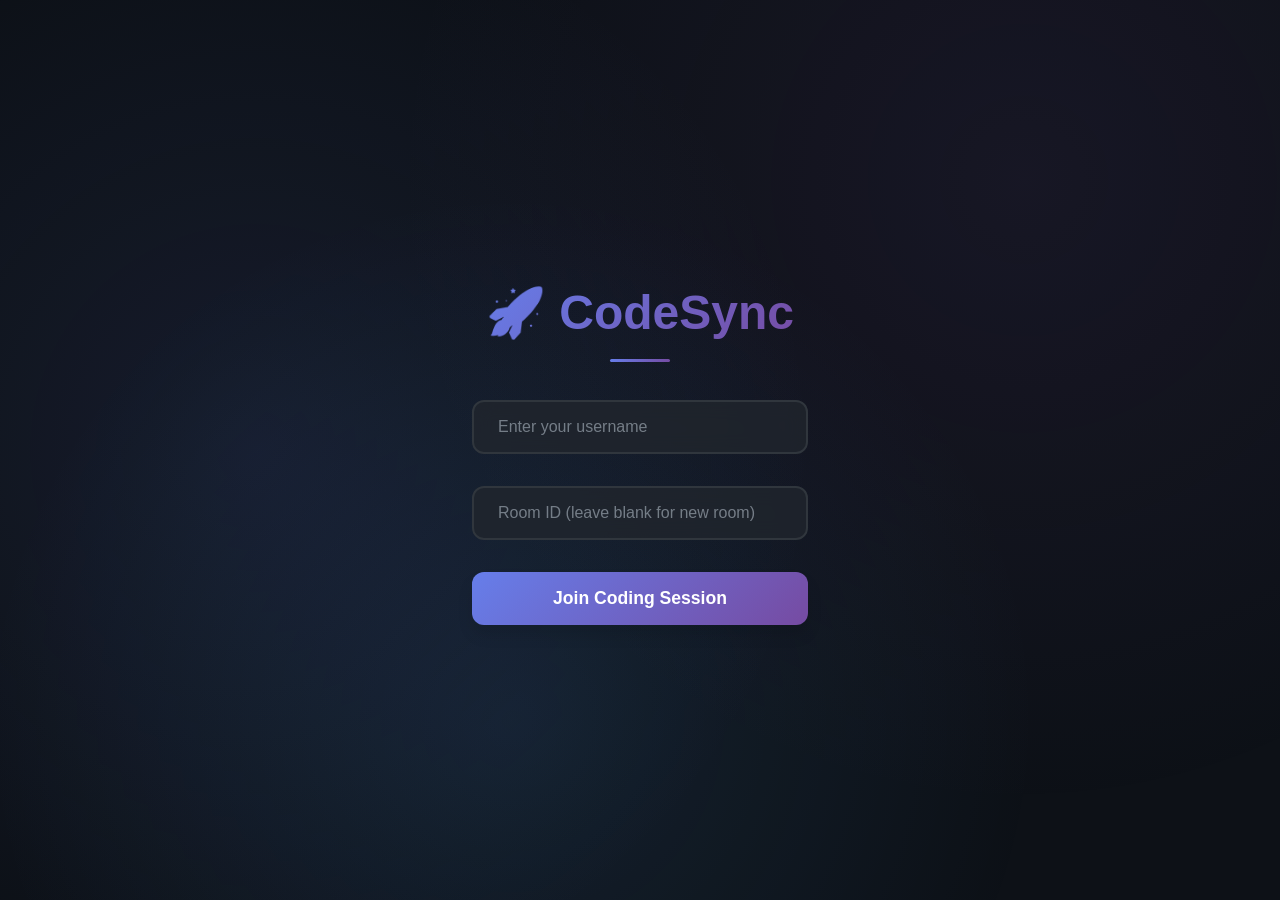
<file: templates/index.html>
<!DOCTYPE html>
<html lang="en">
<head>
    <meta charset="UTF-8">
    <meta name="viewport" content="width=device-width, initial-scale=1.0">
    <title>CodeSync - Join Room</title>
    <style>/* Modern Dark Theme Design System */
:root {
    --primary-color: #667eea;
    --secondary-color: #764ba2;
    --accent-color: #4facfe;
    --success-color: #10b981;
    --warning-color: #f59e0b;
    --error-color: #ef4444;
    
    --bg-dark: #0d1117;
    --bg-secondary: #161b22;
    --bg-tertiary: #21262d;
    --text-primary: #f0f6fc;
    --text-secondary: #8b949e;
    --border-color: #30363d;
    --border-hover: #484f58;
    
    --gradient-primary: linear-gradient(135deg, #667eea 0%, #764ba2 100%);
    --gradient-accent: linear-gradient(135deg, #4facfe 0%, #667eea 100%);
    --transition: all 0.3s cubic-bezier(0.4, 0, 0.2, 1);
    
    --shadow-sm: 0 2px 4px rgba(0, 0, 0, 0.1);
    --shadow-md: 0 4px 6px rgba(0, 0, 0, 0.1);
    --shadow-lg: 0 10px 15px rgba(0, 0, 0, 0.1);
    --shadow-xl: 0 20px 25px rgba(0, 0, 0, 0.25);
}

* {
    margin: 0;
    padding: 0;
    box-sizing: border-box;
}

body {
    font-family: -apple-system, BlinkMacSystemFont, 'Segoe UI', 'Roboto', sans-serif;
    background: var(--bg-dark);
    color: var(--text-primary);
    line-height: 1.6;
    min-height: 100vh;
    overflow-x: hidden;
}

/* Background Pattern */
body::before {
    content: '';
    position: fixed;
    top: 0;
    left: 0;
    width: 100%;
    height: 100%;
    background: 
        radial-gradient(circle at 20% 50%, rgba(102, 126, 234, 0.1) 0%, transparent 50%),
        radial-gradient(circle at 80% 20%, rgba(118, 75, 162, 0.1) 0%, transparent 50%),
        radial-gradient(circle at 40% 80%, rgba(79, 172, 254, 0.1) 0%, transparent 50%);
    z-index: -1;
    pointer-events: none;
}

/* Container */
.container {
    max-width: 400px;
    margin: 0 auto;
    padding: 2rem;
    min-height: 100vh;
    display: flex;
    flex-direction: column;
    justify-content: center;
    align-items: center;
    gap: 2rem;
}

/* Main Heading */
h1 {
    font-size: 3rem;
    font-weight: 700;
    text-align: center;
    background: var(--gradient-primary);
    -webkit-background-clip: text;
    -webkit-text-fill-color: transparent;
    background-clip: text;
    margin-bottom: 1rem;
    position: relative;
}

h1::after {
    content: '';
    position: absolute;
    bottom: -10px;
    left: 50%;
    transform: translateX(-50%);
    width: 60px;
    height: 3px;
    background: var(--gradient-primary);
    border-radius: 2px;
}

/* Input Fields */
input[type="text"] {
    width: 100%;
    padding: 1rem 1.5rem;
    border: 2px solid var(--border-color);
    border-radius: 12px;
    background: rgba(33, 38, 45, 0.8);
    backdrop-filter: blur(10px);
    color: var(--text-primary);
    font-size: 1rem;
    transition: var(--transition);
    outline: none;
    position: relative;
}

input[type="text"]::placeholder {
    color: var(--text-secondary);
    opacity: 0.8;
}

input[type="text"]:focus {
    border-color: var(--primary-color);
    box-shadow: 0 0 0 3px rgba(102, 126, 234, 0.1);
    background: rgba(33, 38, 45, 0.9);
    transform: translateY(-2px);
}

input[type="text"]:hover {
    border-color: var(--border-hover);
}

/* Button */
button {
    width: 100%;
    padding: 1rem 2rem;
    border: none;
    border-radius: 12px;
    background: var(--gradient-primary);
    color: white;
    font-size: 1.1rem;
    font-weight: 600;
    cursor: pointer;
    transition: var(--transition);
    position: relative;
    overflow: hidden;
    box-shadow: var(--shadow-lg);
}

button::before {
    content: '';
    position: absolute;
    top: 0;
    left: -100%;
    width: 100%;
    height: 100%;
    background: linear-gradient(90deg, transparent, rgba(255, 255, 255, 0.2), transparent);
    transition: left 0.5s;
}

button:hover {
    transform: translateY(-3px);
    box-shadow: var(--shadow-xl);
}

button:hover::before {
    left: 100%;
}

button:active {
    transform: translateY(-1px);
}

/* Form Group Animation */
.container > input,
.container > button {
    animation: slideInUp 0.6s ease-out;
    animation-fill-mode: both;
}

.container > input:nth-child(2) {
    animation-delay: 0.1s;
}

.container > input:nth-child(3) {
    animation-delay: 0.2s;
}

.container > button {
    animation-delay: 0.3s;
}

/* Keyframes */
@keyframes slideInUp {
    from {
        opacity: 0;
        transform: translateY(30px);
    }
    to {
        opacity: 1;
        transform: translateY(0);
    }
}

@keyframes fadeIn {
    from {
        opacity: 0;
    }
    to {
        opacity: 1;
    }
}

/* Responsive Design */
@media (max-width: 480px) {
    .container {
        padding: 1rem;
        gap: 1.5rem;
    }
    
    h1 {
        font-size: 2.5rem;
    }
    
    input[type="text"],
    button {
        padding: 0.875rem 1.25rem;
    }
}

/* Focus Visible for Accessibility */
*:focus-visible {
    outline: 2px solid var(--primary-color);
    outline-offset: 2px;
}

/* Custom Scrollbar */
::-webkit-scrollbar {
    width: 8px;
}

::-webkit-scrollbar-track {
    background: var(--bg-secondary);
}

::-webkit-scrollbar-thumb {
    background: var(--border-color);
    border-radius: 4px;
}

::-webkit-scrollbar-thumb:hover {
    background: var(--border-hover);
}

/* Loading State (for future use) */
.loading {
    opacity: 0.7;
    pointer-events: none;
    position: relative;
}

.loading::after {
    content: '';
    position: absolute;
    top: 50%;
    left: 50%;
    width: 20px;
    height: 20px;
    border: 2px solid transparent;
    border-top: 2px solid var(--primary-color);
    border-radius: 50%;
    animation: spin 1s linear infinite;
    transform: translate(-50%, -50%);
}

@keyframes spin {
    0% { transform: translate(-50%, -50%) rotate(0deg); }
    100% { transform: translate(-50%, -50%) rotate(360deg); }
}

/* Utility Classes */
.gradient-text {
    background: var(--gradient-primary);
    -webkit-background-clip: text;
    -webkit-text-fill-color: transparent;
    background-clip: text;
}

.glass {
    background: rgba(255, 255, 255, 0.1);
    backdrop-filter: blur(10px);
    border: 1px solid rgba(255, 255, 255, 0.2);
}

.shadow-glow {
    box-shadow: 0 0 20px rgba(102, 126, 234, 0.3);
}

/* Toast Notifications (for future use) */
.toast {
    position: fixed;
    top: 20px;
    right: 20px;
    padding: 1rem 1.5rem;
    border-radius: 8px;
    color: white;
    font-weight: 500;
    z-index: 1000;
    animation: slideInRight 0.3s ease-out;
}

.toast.success {
    background: var(--success-color);
}

.toast.error {
    background: var(--error-color);
}

.toast.warning {
    background: var(--warning-color);
}

@keyframes slideInRight {
    from {
        opacity: 0;
        transform: translateX(100%);
    }
    to {
        opacity: 1;
        transform: translateX(0);
    }
}</style>

</head>
<body>
    <div class="container">
        <h1>🚀 CodeSync</h1>
        <input type="text" id="username" placeholder="Enter your username">
        <input type="text" id="room_id" placeholder="Room ID (leave blank for new room)">
        <button id="join_button">Join Coding Session</button>
    </div>
    <script>
        document.getElementById('join_button').addEventListener('click', () => {
            const username = document.getElementById('username').value.trim();
            let roomId = document.getElementById('room_id').value.trim();
            if (!username) {
                alert('Please enter your username');
                return;
            }
            if (!roomId) {
                roomId = Math.random().toString(36).substring(2, 8).toUpperCase();
            }
            window.location.href = `/editor/${roomId}?username=${encodeURIComponent(username)}`;
        });
        document.getElementById('username').addEventListener('keypress', (e) => {
            if (e.key === 'Enter') document.getElementById('room_id').focus();
        });
        document.getElementById('room_id').addEventListener('keypress', (e) => {
            if (e.key === 'Enter') document.getElementById('join_button').click();
        });
    </script>
</body>
</html>
</file>
